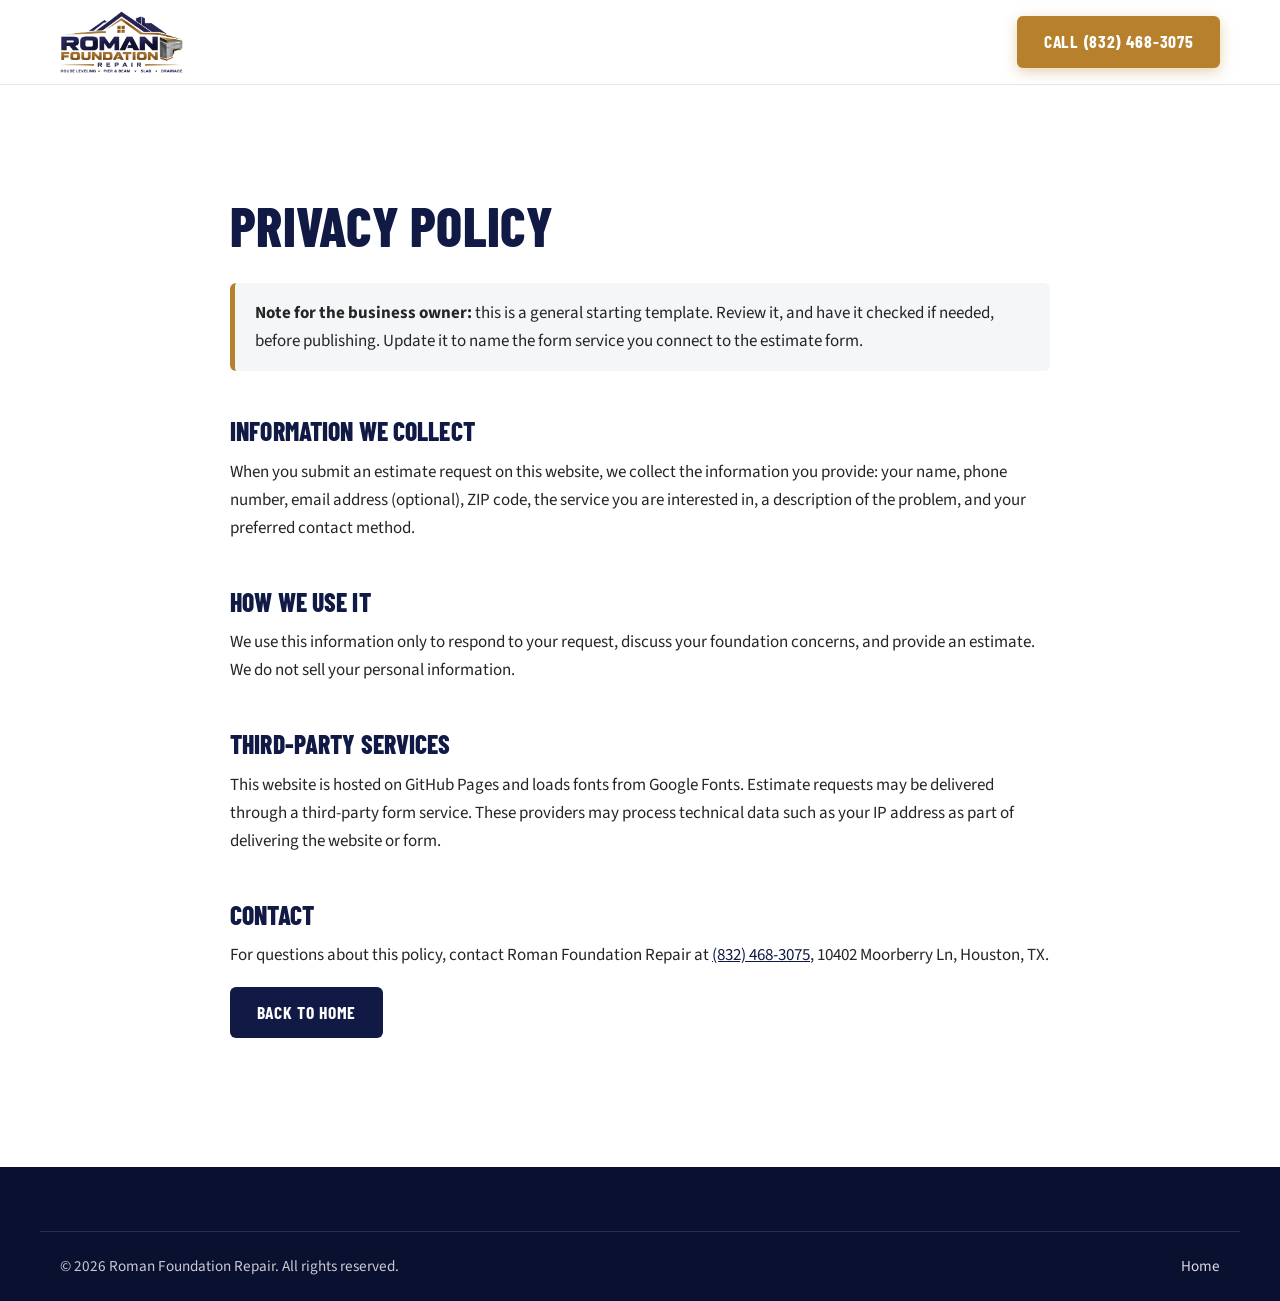
<file: privacy.html>
<!DOCTYPE html>
<html lang="en">
<head>
  <meta charset="UTF-8">
  <meta name="viewport" content="width=device-width, initial-scale=1">
  <title>Privacy Policy | Roman Foundation Repair</title>
  <meta name="description" content="Privacy policy for the Roman Foundation Repair website.">
  <meta name="robots" content="noindex">
  <link rel="icon" type="image/png" sizes="32x32" href="assets/logo/favicon-32.png">
  <link rel="preconnect" href="https://fonts.googleapis.com">
  <link rel="preconnect" href="https://fonts.gstatic.com" crossorigin>
  <link href="https://fonts.googleapis.com/css2?family=Barlow+Condensed:wght@600;700;800&family=Source+Sans+3:wght@400;500;600;700&display=swap" rel="stylesheet">
  <link rel="stylesheet" href="styles.css">
  <style>
    .policy h1 { font-size: clamp(2.4rem, 5vw, 3.4rem); text-transform: uppercase; font-weight: 800; }
    .policy h2 { font-size: 1.6rem; margin-top: 1.8em; }
    .policy-note { background: var(--gray); border-left: 5px solid var(--gold); padding: 16px 20px; border-radius: var(--radius); }
    .simple-header .header-inner { justify-content: space-between; }
  </style>
</head>
<body>
  <header class="site-header simple-header">
    <div class="container header-inner">
      <a href="index.html" class="brand"><img src="assets/logo/logo-horizontal.png" alt="Roman Foundation Repair — home" width="800" height="402" class="brand-logo"></a>
      <a href="tel:+18324683075" class="btn btn-gold">Call (832) 468-3075</a>
    </div>
  </header>

  <main id="main" class="section">
    <div class="container container-narrow policy">
      <h1>Privacy Policy</h1>
      <p class="policy-note"><strong>Note for the business owner:</strong> this is a general starting template. Review it, and have it checked if needed, before publishing. Update it to name the form service you connect to the estimate form.</p>

      <h2>Information we collect</h2>
      <p>When you submit an estimate request on this website, we collect the information you provide: your name, phone number, email address (optional), ZIP code, the service you are interested in, a description of the problem, and your preferred contact method.</p>

      <h2>How we use it</h2>
      <p>We use this information only to respond to your request, discuss your foundation concerns, and provide an estimate. We do not sell your personal information.</p>

      <h2>Third-party services</h2>
      <p>This website is hosted on GitHub Pages and loads fonts from Google Fonts. Estimate requests may be delivered through a third-party form service. These providers may process technical data such as your IP address as part of delivering the website or form.</p>

      <h2>Contact</h2>
      <p>For questions about this policy, contact Roman Foundation Repair at <a href="tel:+18324683075">(832) 468-3075</a>, 10402 Moorberry Ln, Houston, TX.</p>

      <p><a href="index.html" class="btn btn-navy">Back to Home</a></p>
    </div>
  </main>

  <footer class="site-footer">
    <div class="container footer-bottom">
      <p>&copy; 2026 Roman Foundation Repair. All rights reserved.</p>
      <a href="index.html">Home</a>
    </div>
  </footer>
</body>
</html>
</file>
<file: styles.css>
/* =========================================================
   Roman Foundation Repair — styles.css
   Brand: Navy #101A45 · Gold #B7802C · White · Light Gray #F5F6F8 · Charcoal #252525
   ========================================================= */

:root {
  --navy: #101A45;
  --navy-900: #0A1130;
  --navy-700: #1B275C;
  --gold: #B7802C;
  --gold-600: #9C6B22;      /* darker gold for text on white (contrast) */
  --gold-300: #E2B66A;      /* lighter gold for text on navy */
  --white: #FFFFFF;
  --gray: #F5F6F8;
  --gray-200: #E4E6EC;
  --gray-500: #5D6273;
  --charcoal: #252525;

  --font-head: "Barlow Condensed", "Arial Narrow", Arial, sans-serif;
  --font-body: "Source Sans 3", "Segoe UI", Arial, sans-serif;

  --radius: 6px;
  --shadow-sm: 0 1px 2px rgba(16, 26, 69, .06), 0 2px 8px rgba(16, 26, 69, .06);
  --shadow-md: 0 8px 28px rgba(16, 26, 69, .12);
  --header-h: 84px;
  --container: 1200px;
}

*, *::before, *::after { box-sizing: border-box; }
html { scroll-behavior: smooth; scroll-padding-top: calc(var(--header-h) + 12px); -webkit-text-size-adjust: 100%; }
@media (prefers-reduced-motion: reduce) { html { scroll-behavior: auto; } *, *::before, *::after { transition: none !important; animation: none !important; } }

body {
  margin: 0;
  font-family: var(--font-body);
  font-size: 1.0625rem;
  line-height: 1.65;
  color: var(--charcoal);
  background: var(--white);
  overflow-x: hidden;
}
img { max-width: 100%; height: auto; display: block; }
a { color: var(--navy); }
a:hover { color: var(--gold-600); }
h1, h2, h3 { font-family: var(--font-head); line-height: 1.08; margin: 0 0 .5em; color: var(--navy); letter-spacing: .005em; }
h2 { font-size: clamp(2rem, 4vw, 2.9rem); font-weight: 800; text-transform: uppercase; }
h3 { font-size: 1.45rem; font-weight: 700; }
p { margin: 0 0 1em; }
address { font-style: normal; }
:focus-visible { outline: 3px solid var(--gold); outline-offset: 3px; }

.container { width: 100%; max-width: var(--container); margin-inline: auto; padding-inline: 20px; }
.container-narrow { max-width: 860px; }
.sr-only { position: absolute; width: 1px; height: 1px; padding: 0; margin: -1px; overflow: hidden; clip: rect(0 0 0 0); white-space: nowrap; border: 0; }
.skip-link { position: absolute; left: 12px; top: -60px; background: var(--gold); color: var(--white); padding: 10px 16px; z-index: 200; border-radius: var(--radius); font-weight: 700; text-decoration: none; }
.skip-link:focus { top: 12px; color: var(--white); }

/* ---------- Buttons ---------- */
.btn {
  display: inline-flex; align-items: center; justify-content: center; gap: .5em;
  font-family: var(--font-head); font-weight: 700; font-size: 1.1rem; letter-spacing: .04em; text-transform: uppercase;
  padding: .8em 1.4em; border-radius: var(--radius); border: 2px solid transparent;
  text-decoration: none; cursor: pointer; line-height: 1.1;
  transition: background-color .2s, color .2s, border-color .2s, transform .2s, box-shadow .2s;
}
.btn:hover { transform: translateY(-1px); }
.btn-lg { font-size: 1.2rem; padding: .95em 1.7em; }
.btn-block { width: 100%; }
.btn-gold { background: var(--gold); color: var(--white); box-shadow: 0 4px 14px rgba(183, 128, 44, .35); }
.btn-gold:hover { background: var(--gold-600); color: var(--white); }
.btn-navy { background: var(--navy); color: var(--white); }
.btn-navy:hover { background: var(--navy-700); color: var(--white); }
.btn-outline-light { border-color: rgba(255,255,255,.85); color: var(--white); background: transparent; }
.btn-outline-light:hover { background: var(--white); color: var(--navy); }
.btn-outline-navy { border-color: var(--navy); color: var(--navy); background: transparent; }
.btn-outline-navy:hover { background: var(--navy); color: var(--white); }
.btn-row { display: flex; flex-wrap: wrap; gap: 14px; margin-top: 1.5rem; }
.btn-row-center { justify-content: center; }

.eyebrow { font-family: var(--font-head); font-weight: 700; letter-spacing: .18em; text-transform: uppercase; font-size: .95rem; margin-bottom: .6em; color: var(--gold-300); }
.eyebrow-gold { color: var(--gold-600); display: inline-flex; align-items: center; gap: 12px; }
.eyebrow-gold::before { content: ""; width: 34px; height: 3px; background: var(--gold); }
.section-navy .eyebrow-gold { color: var(--gold-300); }

/* ---------- Header ---------- */
.site-header {
  position: sticky; top: 0; z-index: 100;
  background: var(--white);
  border-bottom: 1px solid var(--gray-200);
  transition: box-shadow .25s;
}
.site-header.is-scrolled { box-shadow: var(--shadow-md); }
.header-inner { display: flex; align-items: center; gap: 24px; height: var(--header-h); }
.brand { flex-shrink: 0; display: block; }
.brand-logo { height: 62px; width: auto; }
.primary-nav { margin-left: auto; }
.primary-nav ul { list-style: none; display: flex; gap: 2px; margin: 0; padding: 0; }
.primary-nav a {
  display: block; padding: 10px 12px; text-decoration: none;
  font-family: var(--font-head); font-weight: 700; text-transform: uppercase; letter-spacing: .06em; font-size: 1.05rem;
  color: var(--navy); position: relative; white-space: nowrap;
}
.primary-nav ul a::after { content: ""; position: absolute; left: 12px; right: 12px; bottom: 4px; height: 2px; background: var(--gold); transform: scaleX(0); transition: transform .2s; transform-origin: left; }
.primary-nav ul a:hover::after, .primary-nav ul a.is-current::after { transform: scaleX(1); }
.nav-mobile-ctas { display: none; }
.header-actions { display: flex; align-items: center; gap: 16px; }
.header-phone { display: inline-flex; align-items: center; gap: 8px; font-weight: 700; font-size: 1.1rem; text-decoration: none; color: var(--navy); white-space: nowrap; }
.header-phone svg { color: var(--gold); }
.header-cta { padding: .7em 1.1em; font-size: 1rem; white-space: nowrap; }

.nav-toggle { display: none; width: 46px; height: 46px; border: 0; background: var(--navy); border-radius: var(--radius); cursor: pointer; padding: 12px 11px; flex-direction: column; justify-content: space-between; }
.nav-toggle span { display: block; height: 3px; background: var(--white); border-radius: 2px; transition: transform .25s, opacity .25s; }
.nav-toggle[aria-expanded="true"] span:nth-child(1) { transform: translateY(8.5px) rotate(45deg); }
.nav-toggle[aria-expanded="true"] span:nth-child(2) { opacity: 0; }
.nav-toggle[aria-expanded="true"] span:nth-child(3) { transform: translateY(-8.5px) rotate(-45deg); }

@media (max-width: 1180px) {
  .header-phone span { display: none; }
  .header-phone { width: 44px; height: 44px; justify-content: center; border: 2px solid var(--gray-200); border-radius: 50%; }
}
@media (max-width: 1020px) {
  :root { --header-h: 72px; }
  .brand-logo { height: 52px; }
  .header-cta { display: none; }
  .header-actions { margin-left: auto; }
  .nav-toggle { display: flex; }
  .primary-nav {
    position: fixed; inset: var(--header-h) 0 0 0; margin: 0;
    background: var(--white); padding: 18px 20px 32px;
    transform: translateX(100%); visibility: hidden;
    transition: transform .3s ease, visibility 0s linear .3s;
    overflow-y: auto;
  }
  .primary-nav.is-open { transform: none; visibility: visible; transition: transform .3s ease; }
  .primary-nav ul { flex-direction: column; gap: 0; }
  .primary-nav ul a { font-size: 1.5rem; padding: 16px 4px; border-bottom: 1px solid var(--gray-200); }
  .primary-nav ul a::after { display: none; }
  .nav-mobile-ctas { display: grid; gap: 12px; margin-top: 24px; }
  body.nav-open { overflow: hidden; }
}

/* ---------- Hero ---------- */
.hero { position: relative; min-height: min(84vh, 760px); display: flex; align-items: center; color: var(--white); overflow: hidden; isolation: isolate; }
.hero-bg { position: absolute; inset: 0; width: 100%; height: 100%; object-fit: cover; object-position: center 40%; z-index: -2; }
.hero-overlay { position: absolute; inset: 0; z-index: -1; background: linear-gradient(100deg, rgba(10,17,48,.94) 0%, rgba(16,26,69,.84) 42%, rgba(16,26,69,.45) 100%); }
.hero-content { padding-block: 88px; }
.hero h1 { color: var(--white); font-size: clamp(2.7rem, 7vw, 5.2rem); font-weight: 800; text-transform: uppercase; max-width: 13ch; margin-bottom: .35em; }
.hero-lead { font-size: clamp(1.1rem, 1.8vw, 1.3rem); max-width: 40rem; color: rgba(255,255,255,.92); }
.hero-ctas { display: flex; flex-wrap: wrap; gap: 14px; margin-top: 1.8rem; }
.hero-tags { list-style: none; display: flex; flex-wrap: wrap; gap: 10px 22px; padding: 0; margin: 2.2rem 0 0; font-family: var(--font-head); font-weight: 700; letter-spacing: .1em; text-transform: uppercase; color: var(--gold-300); }
.hero-tags li { display: flex; align-items: center; gap: 10px; }
.hero-tags li::before { content: ""; width: 7px; height: 7px; background: var(--gold); border-radius: 50%; }

/* ---------- Sections ---------- */
.section { padding-block: clamp(64px, 9vw, 112px); }
.section-gray { background: var(--gray); }
.section-navy { background: var(--navy); color: rgba(255,255,255,.88); }
.section-navy h2, .section-navy h3, .section-navy strong { color: var(--white); }
.section-head { max-width: 760px; margin-bottom: 48px; }
.section-intro { font-size: 1.15rem; color: var(--gray-500); }

/* ---------- Services ---------- */
.services-grid { display: grid; grid-template-columns: repeat(3, 1fr); gap: 28px; }
.service-card { background: var(--white); border: 1px solid var(--gray-200); border-radius: var(--radius); overflow: hidden; display: flex; flex-direction: column; box-shadow: var(--shadow-sm); transition: transform .25s, box-shadow .25s; }
.service-card:hover { transform: translateY(-4px); box-shadow: var(--shadow-md); }
.service-media { aspect-ratio: 4 / 3; overflow: hidden; background: var(--gray-200); border-bottom: 4px solid var(--gold); }
.service-media img { width: 100%; height: 100%; object-fit: cover; transition: transform .5s; }
.service-card:hover .service-media img { transform: scale(1.04); }
.service-body { padding: 24px 24px 26px; display: flex; flex-direction: column; flex: 1; }
.service-body p { color: var(--gray-500); flex: 1; }
.service-link { font-family: var(--font-head); font-weight: 700; text-transform: uppercase; letter-spacing: .06em; text-decoration: none; color: var(--gold-600); }
.service-link span { display: inline-block; transition: transform .2s; }
.service-link:hover span { transform: translateX(4px); }

/* ---------- Split / About ---------- */
.split { display: grid; grid-template-columns: 1fr 1fr; gap: clamp(32px, 6vw, 72px); align-items: center; }
.split-media { position: relative; }
.split-media img { border-radius: var(--radius); width: 100%; aspect-ratio: 4 / 3.4; object-fit: cover; }
.split-media::after { content: ""; position: absolute; inset: 18px -18px -18px 18px; border: 3px solid var(--gold); border-radius: var(--radius); z-index: -1; }
.split-media { z-index: 0; }
.split-copy h2 { margin-bottom: .6em; }
.check-list { list-style: none; padding: 0; margin: 1.5rem 0; display: grid; gap: 16px; }
.check-list li { position: relative; padding-left: 40px; }
.check-list li::before { content: ""; position: absolute; left: 0; top: 3px; width: 26px; height: 26px; border-radius: 50%; background: var(--gold) url("data:image/svg+xml,%3Csvg xmlns='http://www.w3.org/2000/svg' viewBox='0 0 24 24'%3E%3Cpath fill='none' stroke='white' stroke-width='3' d='M5 12l5 5 9-10'/%3E%3C/svg%3E") center / 16px no-repeat; }

/* ---------- Gallery ---------- */
.gallery-filters { display: flex; flex-wrap: wrap; gap: 10px; margin-bottom: 28px; }
.filter-btn { font-family: var(--font-head); font-weight: 700; letter-spacing: .06em; text-transform: uppercase; font-size: 1rem; padding: .55em 1.1em; border-radius: 999px; border: 2px solid var(--navy); background: transparent; color: var(--navy); cursor: pointer; transition: background .2s, color .2s; }
.filter-btn:hover { background: rgba(16,26,69,.08); }
.filter-btn.is-active { background: var(--navy); color: var(--white); }
.gallery { list-style: none; margin: 0; padding: 0; display: grid; grid-template-columns: repeat(4, 1fr); gap: 14px; }
.gallery-item[hidden] { display: none; }
.gallery-btn { display: block; width: 100%; padding: 0; border: 0; background: var(--gray-200); cursor: zoom-in; border-radius: var(--radius); overflow: hidden; aspect-ratio: 1 / 1; position: relative; }
.gallery-btn img { width: 100%; height: 100%; object-fit: cover; transition: transform .5s; }
.gallery-btn::after { content: ""; position: absolute; inset: 0; background: linear-gradient(to top, rgba(16,26,69,.55), transparent 55%); opacity: 0; transition: opacity .25s; }
.gallery-btn:hover img, .gallery-btn:focus-visible img { transform: scale(1.05); }
.gallery-btn:hover::after, .gallery-btn:focus-visible::after { opacity: 1; }

/* ---------- Lightbox ---------- */
.lightbox { position: fixed; inset: 0; z-index: 300; background: rgba(6, 10, 30, .94); display: flex; align-items: center; justify-content: center; padding: 56px 64px; }
.lightbox[hidden] { display: none; }
.lb-figure { margin: 0; max-width: 100%; max-height: 100%; display: flex; flex-direction: column; align-items: center; }
.lb-img { max-width: 100%; max-height: calc(100vh - 150px); object-fit: contain; border-radius: 4px; }
.lb-caption { color: rgba(255,255,255,.88); margin-top: 14px; text-align: center; }
.lb-close, .lb-prev, .lb-next { position: absolute; background: rgba(255,255,255,.1); border: 0; color: var(--white); cursor: pointer; border-radius: 50%; width: 52px; height: 52px; font-size: 2.2rem; line-height: 1; display: flex; align-items: center; justify-content: center; transition: background .2s; }
.lb-close:hover, .lb-prev:hover, .lb-next:hover { background: var(--gold); }
.lb-close { top: 14px; right: 14px; }
.lb-prev { left: 10px; top: 50%; transform: translateY(-50%); }
.lb-next { right: 10px; top: 50%; transform: translateY(-50%); }

/* ---------- Warning signs ---------- */
.signs-grid { list-style: none; padding: 0; margin: 0; display: grid; grid-template-columns: repeat(5, 1fr); gap: 20px; }
.sign-card { background: var(--white); border: 1px solid var(--gray-200); border-top: 4px solid var(--gold); border-radius: var(--radius); padding: 26px 22px; box-shadow: var(--shadow-sm); }
.sign-card svg { width: 46px; height: 46px; color: var(--navy); margin-bottom: 14px; }
.sign-card h3 { font-size: 1.3rem; }
.sign-card p { color: var(--gray-500); margin: 0; font-size: 1rem; }
.center-cta { text-align: center; margin-top: 44px; }

/* ---------- Process ---------- */
.process { list-style: none; padding: 0; margin: 0; display: grid; grid-template-columns: repeat(4, 1fr); gap: 24px; counter-reset: none; }
.process-step { position: relative; background: var(--white); border-radius: var(--radius); padding: 30px 24px; box-shadow: var(--shadow-sm); }
.step-num { font-family: var(--font-head); font-weight: 800; font-size: 3.2rem; line-height: 1; color: var(--gold); display: block; margin-bottom: 12px; }
.process-step p { color: var(--gray-500); margin: 0; }
.process-step:not(:last-child)::after { content: ""; position: absolute; top: 52px; right: -24px; width: 24px; height: 3px; background: var(--gold); }

/* ---------- FAQ ---------- */
.accordion { border-top: 1px solid var(--gray-200); }
.acc-item { border-bottom: 1px solid var(--gray-200); }
.acc-heading { margin: 0; font-size: inherit; }
.acc-trigger { width: 100%; display: flex; justify-content: space-between; align-items: center; gap: 20px; text-align: left; background: none; border: 0; padding: 22px 4px; cursor: pointer; font-family: var(--font-head); font-weight: 700; font-size: 1.35rem; color: var(--navy); line-height: 1.25; }
.acc-trigger:hover { color: var(--gold-600); }
.acc-icon { flex-shrink: 0; width: 30px; height: 30px; border-radius: 50%; background: var(--gray); position: relative; transition: background .2s; }
.acc-icon::before, .acc-icon::after { content: ""; position: absolute; left: 50%; top: 50%; width: 12px; height: 2px; background: var(--navy); transform: translate(-50%, -50%); transition: transform .25s; }
.acc-icon::after { transform: translate(-50%, -50%) rotate(90deg); }
.acc-trigger[aria-expanded="true"] .acc-icon { background: var(--gold); }
.acc-trigger[aria-expanded="true"] .acc-icon::before, .acc-trigger[aria-expanded="true"] .acc-icon::after { background: var(--white); }
.acc-trigger[aria-expanded="true"] .acc-icon::after { transform: translate(-50%, -50%) rotate(0); }
.acc-panel { padding: 0 4px 22px; color: var(--gray-500); }
.acc-panel p { margin: 0; }

/* ---------- Final CTA ---------- */
.final-cta { position: relative; overflow: hidden; isolation: isolate; color: var(--white); text-align: center; padding-block: clamp(72px, 10vw, 120px); }
.final-cta-bg { position: absolute; inset: 0; width: 100%; height: 100%; object-fit: cover; z-index: -2; }
.final-cta-overlay { position: absolute; inset: 0; background: rgba(16, 26, 69, .9); z-index: -1; }
.final-cta h2 { color: var(--white); max-width: 18ch; margin-inline: auto; }
.final-cta p { font-size: 1.2rem; max-width: 40rem; margin-inline: auto; color: rgba(255,255,255,.9); }
.final-cta-inner::before { content: ""; display: block; width: 60px; height: 4px; background: var(--gold); margin: 0 auto 28px; }

/* ---------- Contact ---------- */
.contact-grid { display: grid; grid-template-columns: 5fr 7fr; gap: clamp(32px, 5vw, 64px); align-items: start; }
.info-card { background: var(--navy); color: rgba(255,255,255,.9); border-radius: var(--radius); padding: 30px; margin: 24px 0; border-left: 5px solid var(--gold); }
.info-card h3 { color: var(--white); font-size: 1.6rem; }
.info-card dl { margin: 0 0 20px; display: grid; gap: 16px; }
.info-card dt { font-family: var(--font-head); font-weight: 700; text-transform: uppercase; letter-spacing: .12em; color: var(--gold-300); font-size: .95rem; }
.info-card dd { margin: 2px 0 0; }
.info-phone { color: var(--white); font-size: 1.6rem; font-weight: 700; text-decoration: none; }
.info-phone:hover { color: var(--gold-300); }
.map-link { display: inline-flex; align-items: center; gap: 8px; color: var(--gold-300); font-weight: 600; }
.map-link:hover { color: var(--white); }

.form-wrap { background: var(--gray); border-radius: var(--radius); padding: clamp(24px, 4vw, 44px); border-top: 5px solid var(--gold); }
.form-title { font-size: clamp(1.9rem, 3vw, 2.4rem); }
.form-intro { color: var(--gray-500); }
.form-row { display: grid; grid-template-columns: 1fr 1fr; gap: 0 18px; }
.field { margin: 0 0 14px; border: 0; padding: 0; min-width: 0; }
.field label, .field legend { display: block; font-weight: 700; margin-bottom: 6px; color: var(--navy); padding: 0; }
.req { color: var(--gold-600); }
.field input[type="text"], .field input[type="tel"], .field input[type="email"], .field select, .field textarea {
  width: 100%; font: inherit; font-size: 1rem; padding: 12px 14px; border: 1.5px solid #C9CCD6; border-radius: var(--radius); background: var(--white); color: var(--charcoal); transition: border-color .2s, box-shadow .2s;
}
.field textarea { resize: vertical; min-height: 110px; }
.field input:focus, .field select:focus, .field textarea:focus { outline: none; border-color: var(--navy); box-shadow: 0 0 0 3px rgba(183, 128, 44, .35); }
.field [aria-invalid="true"] { border-color: #B42318; }
.field-error { color: #B42318; font-size: .92rem; margin: 4px 0 0; min-height: 0; }
.field-error:empty { display: none; }
.radio-row { display: flex; flex-wrap: wrap; gap: 10px 22px; }
.radio { display: inline-flex; align-items: center; gap: 8px; font-weight: 500 !important; color: var(--charcoal) !important; cursor: pointer; }
.radio input { width: 18px; height: 18px; accent-color: var(--navy); margin: 0; }
.hp { position: absolute; left: -9999px; width: 1px; height: 1px; overflow: hidden; }
.form-note { text-align: center; margin: 14px 0 0; color: var(--gray-500); }
.btn[disabled] { opacity: .7; cursor: wait; transform: none; }

.form-status { border-radius: var(--radius); padding: 24px; margin-top: 4px; background: var(--white); border-left: 5px solid var(--gold); }
.form-status h3 { margin-bottom: .3em; }
.form-status.is-success { border-left-color: #1F7A4D; }
.form-status.is-error { border-left-color: #B42318; }
.form-status .btn-row { margin-top: 1rem; }

/* ---------- Footer ---------- */
.site-footer { background: var(--navy-900); color: rgba(255,255,255,.78); padding-top: 64px; }
.footer-grid { display: grid; grid-template-columns: 1.6fr 1fr 1fr 1.2fr; gap: 40px; padding-bottom: 44px; }
.footer-logo-card { background: var(--white); border-radius: var(--radius); padding: 10px 14px; display: inline-block; margin-bottom: 18px; }
.footer-logo-card img { height: 78px; width: auto; }
.footer-h { font-size: 1.2rem; color: var(--gold-300); text-transform: uppercase; letter-spacing: .12em; font-weight: 700; margin-bottom: 14px; }
.site-footer ul { list-style: none; padding: 0; margin: 0; display: grid; gap: 8px; }
.site-footer a { color: rgba(255,255,255,.85); text-decoration: none; }
.site-footer a:hover { color: var(--gold-300); }
.footer-phone { font-size: 1.4rem; font-weight: 700; color: var(--white) !important; }
.footer-bottom { border-top: 1px solid rgba(255,255,255,.12); padding-block: 22px; display: flex; justify-content: space-between; flex-wrap: wrap; gap: 10px; font-size: .95rem; }
.footer-bottom p { margin: 0; }

/* ---------- Mobile call bar ---------- */
.mobile-bar { display: none; }
@media (max-width: 760px) {
  .mobile-bar { display: grid; grid-template-columns: 1fr 1.6fr; position: fixed; left: 0; right: 0; bottom: 0; z-index: 90; box-shadow: 0 -4px 20px rgba(0,0,0,.18); padding-bottom: env(safe-area-inset-bottom); background: var(--navy); }
  .mobile-bar a { display: flex; align-items: center; justify-content: center; gap: 8px; padding: 15px 10px; font-family: var(--font-head); font-weight: 700; text-transform: uppercase; letter-spacing: .03em; font-size: 1rem; white-space: nowrap; text-decoration: none; color: var(--white); }
  .mobile-bar-call { background: var(--navy); }
  .mobile-bar-est { background: var(--gold); }
  body { padding-bottom: 58px; }
}

/* ---------- Reveal animation (restrained) ---------- */
.js .reveal { opacity: 0; transform: translateY(18px); transition: opacity .6s ease, transform .6s ease; }
.js .reveal.is-visible { opacity: 1; transform: none; }

/* ---------- Responsive ---------- */
@media (max-width: 1100px) {
  .signs-grid { grid-template-columns: repeat(3, 1fr); }
  .gallery { grid-template-columns: repeat(3, 1fr); }
}
@media (max-width: 960px) {
  .services-grid { grid-template-columns: repeat(2, 1fr); }
  .split, .contact-grid { grid-template-columns: 1fr; }
  .split-media::after { inset: 14px -10px -14px 10px; }
  .process { grid-template-columns: repeat(2, 1fr); }
  .process-step::after { display: none; }
  .footer-grid { grid-template-columns: 1fr 1fr; }
  .footer-brand { grid-column: 1 / -1; }
}
@media (max-width: 640px) {
  body { font-size: 1rem; }
  .container { padding-inline: 16px; }
  .brand-logo { height: 46px; }
  .services-grid, .process { grid-template-columns: 1fr; }
  .signs-grid { grid-template-columns: 1fr; }
  .gallery { grid-template-columns: repeat(2, 1fr); gap: 10px; }
  .form-row { grid-template-columns: 1fr; }
  .hero { min-height: auto; }
  .hero-content { padding-block: 64px 72px; }
  .hero-overlay { background: linear-gradient(180deg, rgba(10,17,48,.88), rgba(16,26,69,.82)); }
  .hero-ctas .btn, .btn-row .btn { width: 100%; }
  .acc-trigger { font-size: 1.2rem; }
  .lightbox { padding: 64px 8px 80px; }
  .lb-prev, .lb-next { top: auto; bottom: 14px; transform: none; }
  .lb-prev { left: calc(50% - 64px); }
  .lb-next { right: calc(50% - 64px); }
  .footer-grid { grid-template-columns: 1fr; gap: 28px; }
}
</file>
